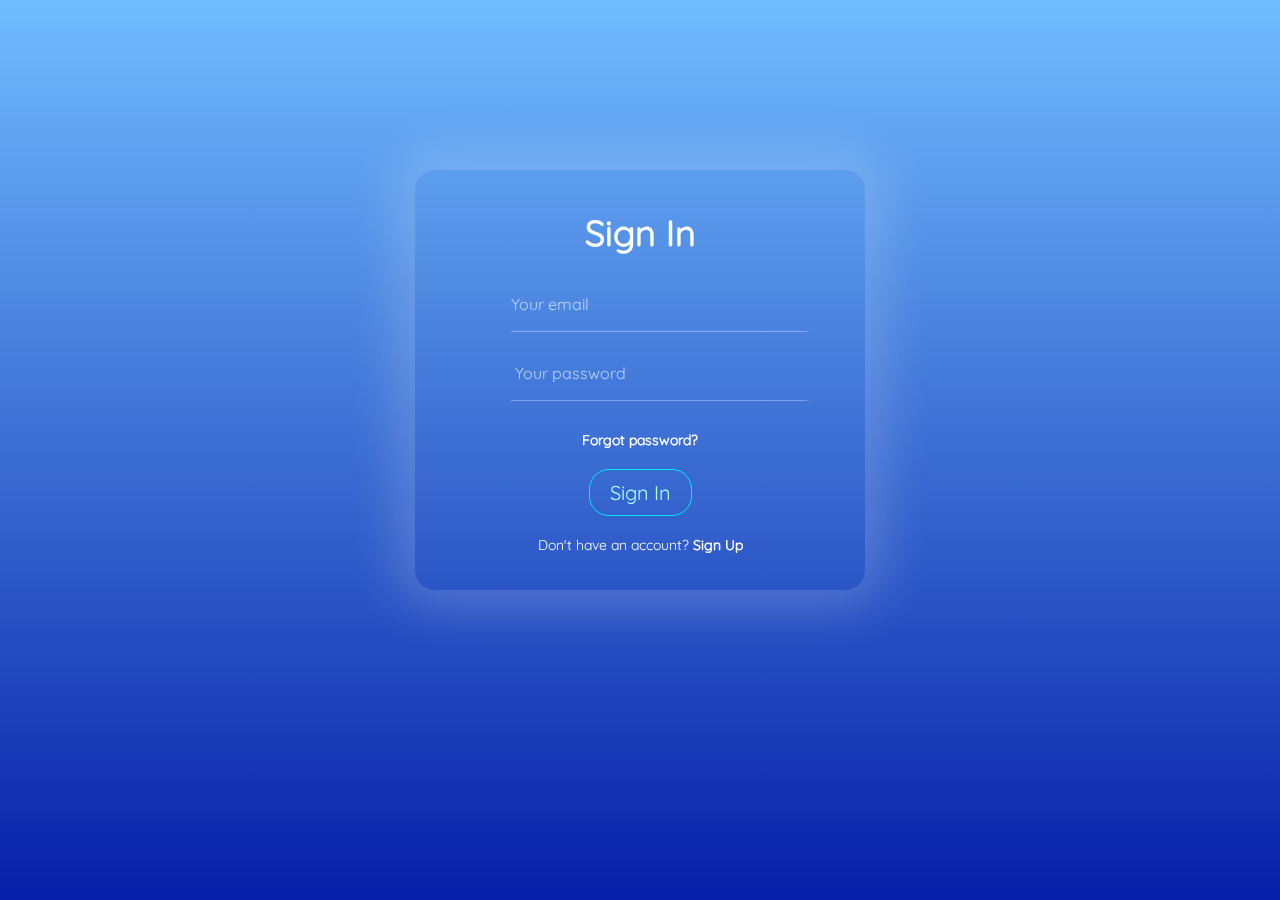
<file: index.html>
<!DOCTYPE html>
<html lang="en">
  <head>
    <meta charset="UTF-8" />
    <meta http-equiv="X-UA-Compatible" content="IE=edge" />
    <meta name="viewport" content="width=device-width, initial-scale=1.0" />
    <title>Sign In/Sign Up</title>
    <link rel="stylesheet" href="css/style.css" />
  </head>
  <body>
    <div class="container">
      <div class="card">
        <div class="inner-box">
          <div class="card-front">
            <div class="signup-form">
              <div class="title">Sign Up</div>
              <form action="#">
                <div class="input-boxes">
                  <div class="input-box">
                    <i class="fas fa-user"></i>
                    <input type="text" placeholder="Your name" required />
                  </div>
                  <div class="input-box">
                    <i class="fas fa-envelope"></i>
                    <input type="email" placeholder="Your email" required />
                  </div>
                  <div class="input-box">
                    <i class="fas fa-lock"></i>
                    <input
                      type="password"
                      placeholder="Your password"
                      required
                    />
                  </div>
                  <div class="input-box">
                    <i class="fas fa-lock"></i>
                    <input
                      type="password"
                      placeholder="Your password confirm"
                      required
                    />
                  </div>
                  <div class="button">
                    <button type="submit">Sign Up</button>
                  </div>
                  <div class="text sign-up-text">
                    Already have an account?<a class="btn flip in"> Sign In</a>
                  </div>
                </div>
              </form>
            </div>
          </div>
          <div class="card-back">
            <div class="title">Sign In</div>
            <form action="#">
              <div class="input-boxes">
                <div class="input-box">
                  <i class="fas fa-envelope"></i>
                  <input type="email" placeholder="Your email" required />
                </div>
                <div class="input-box">
                  <i class="fas fa-lock"></i>
                  <input
                    type="password"
                    placeholder=" Your password"
                    required
                  />
                </div>
                <div class="text">
                  <a href="reset.html">Forgot password?</a>
                </div>
                <div class="button">
                  <button type="submit">Sign In</button>
                </div>
                <div class="text sign-up-text">
                  Don't have an account?<a class="btn flip up"> Sign Up</a>
                </div>
              </div>
            </form>
          </div>
        </div>
      </div>
    </div>

    <script src="js/fontawesome.js"></script>
    <script src="js/jquery-3.6.0.min.js"></script>
    <script src="js/app.js"></script>
  </body>
</html>
</file>
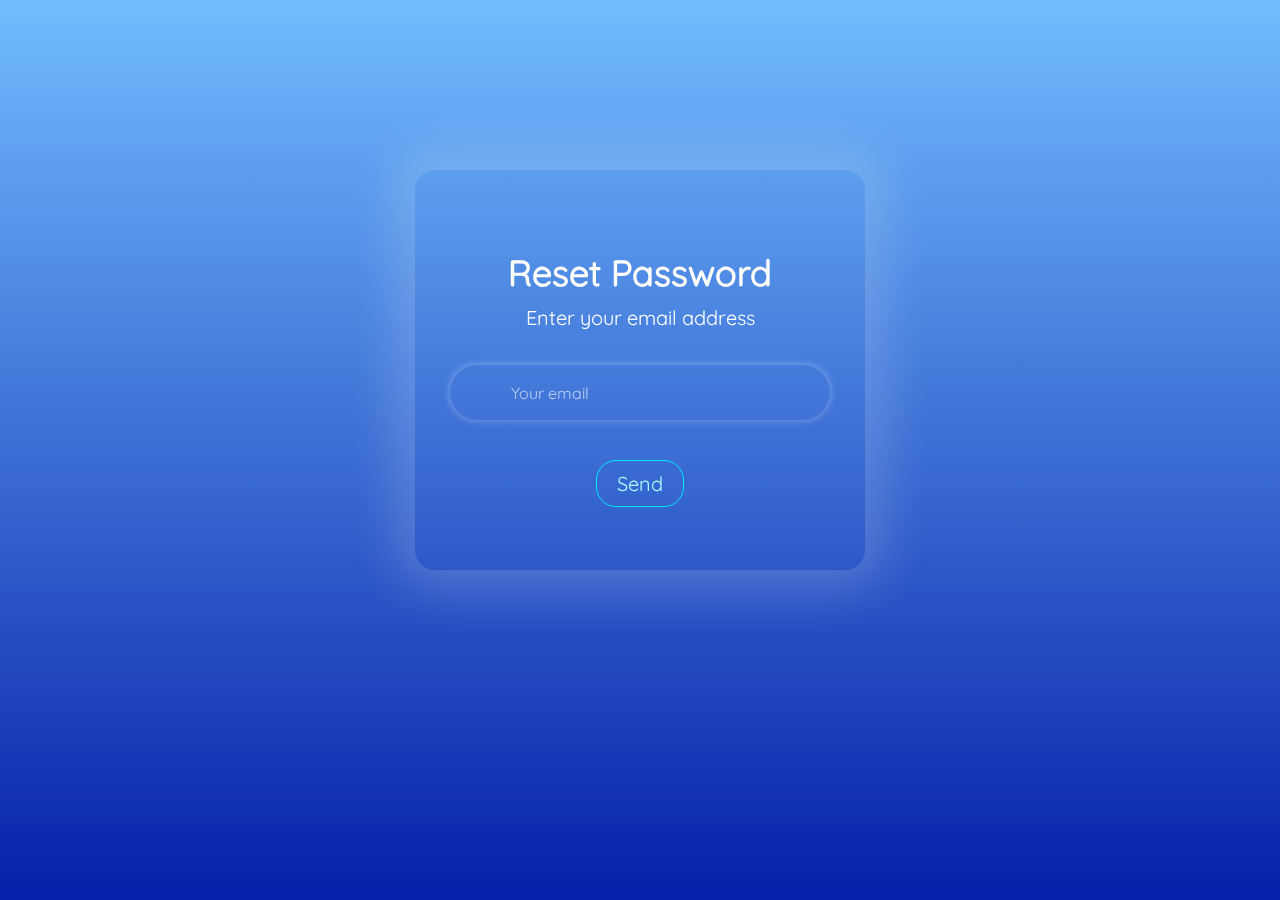
<file: reset.html>
<!DOCTYPE html>
<html lang="en">
  <head>
    <meta charset="UTF-8" />
    <meta http-equiv="X-UA-Compatible" content="IE=edge" />
    <meta name="viewport" content="width=device-width, initial-scale=1.0" />
    <title>Reset Password</title>
    <link rel="stylesheet" href="css/reset.css" />
  </head>
  <body>
    <div class="container">
      <div class="card">
        <div class="inner-box">
          <div class="card-front">
            <div class="code-form">
              <div class="title">Confirmation code</div>
              <div class="title-under">
                Enter the confirmation code <br />
                sent to the email.
              </div>
              <form action="#">
                <div class="input-boxes">
                  <div class="inputs">
                    <input maxlength="1" size="1" type="text" />
                    <input maxlength="1" size="1" type="text" />
                    <input maxlength="1" size="1" type="text" />
                    <input maxlength="1" size="1" type="text" />
                  </div>
                  <div class="button">
                    <button type="submit">Confirm</button>
                  </div>
                </div>
              </form>
            </div>
          </div>
          <div class="card-back">
            <div class="title">Reset Password</div>
            <div class="title-under">Enter your email address</div>
            <form class="form-up" action="#">
              <div class="input-boxes">
                <div class="input-box">
                  <i class="fas fa-envelope"></i>
                  <input type="email" placeholder="Your email" required />
                </div>
                <div class="button">
                  <button class="up" type="submit">Send</button>
                </div>
              </div>
            </form>
          </div>
        </div>
      </div>
    </div>

    <script src="js/fontawesome.js"></script>
    <script src="js/jquery-3.6.0.min.js"></script>
    <script src="js/reset.js"></script>
  </body>
</html>
</file>
<file: css/style.css>
@font-face {
  font-family: 'Quicksand';
  src: url('../fonts/Quicksand-Regular.ttf');
}
* {
  margin: 0;
  padding: 0;
  box-sizing: border-box;
  font-family: 'Quicksand';
}
body {
  background: rgb(6, 31, 168);
  background: linear-gradient(
    0deg,
    rgba(6, 31, 168, 1) 0%,
    rgba(113, 188, 255, 1) 100%
  );
  overflow: hidden;
  width: 100%;
  height: 100vh;
}
.container {
  width: 100%;
  height: 100%;
  color: #fff;
  padding-top: 120px;
}
.card {
  width: 450px;
  margin: 0 auto;
  perspective: 1500px;
}

.inner-box {
  position: relative;
  width: 100%;
  transform: rotateY(-180deg);
  transform-style: preserve-3d;
}
.card-front {
  position: absolute;
  width: 100%;
  height: 100%;
  background-position: center;
  background-size: cover;
  backface-visibility: hidden;
  box-shadow: 0 0 49px 20px rgba(255, 255, 255, 0.177);
  border-radius: 20px !important;
  height: 520px;
  padding-top: 30px !important;
}
.card-back {
  box-shadow: 0 0 49px 20px rgba(255, 255, 255, 0.177);
  position: absolute;
  width: 100%;
  height: 100%;
  background-position: center;
  background-size: cover;
  backface-visibility: hidden;
  border-radius: 20px !important;
  transform: rotateY(180deg);
  height: 420px;
  padding-top: 40px !important;
  margin-top: 50px !important;
}
.rotate-2 {
  transition: 1s all ease-in-out;
  transform: rotateY(-180deg) !important;
}
.rotate-1 {
  transition: 1s all ease-in-out;
  transform: rotateY(0deg);
}

.login-form,
.signup-form {
  width: 100%;
  padding: 0px 20px;
}
.title {
  text-align: center;
  font-size: 36px;
  font-weight: 500;
  color: #fff;
  font-weight: 600;
}
.title-under {
  margin-top: 6px;
  text-align: center;
  font-size: 20px;
  font-weight: 400;
  color: #fff;
}

.input-boxes {
  margin-top: 15px;
  display: flex;
  flex-direction: column;
  align-items: center;
}
::-webkit-input-placeholder {
  color: rgba(255, 255, 255, 0.632);
}
.input-box {
  max-width: 380px;
  width: 100%;
  height: 55px;
  margin: 7px 0;
  border-radius: 55px;
  display: grid;
  grid-template-columns: 15% 85%;
  padding: 0 0.4rem;
  overflow: hidden;
  color: white;
}
.signup-form .input-box:nth-child(4) {
  margin-bottom: 20px;
}
.card-back .input-box:nth-child(2) {
  margin-bottom: 20px;
}
.shadow-add {
  box-shadow: 0px 0px 7px 1px #ffffff7d;
}
.color-add {
  color: #fff !important;
}
.input-box input {
  background: none;
  outline: none;
  border: none;
  line-height: 1;
  font-size: 16px;
  color: rgb(255, 255, 255);
  border-bottom: 1px solid rgba(255, 255, 255, 0.34);
}
.border {
  border: none !important;
}

.input-box i {
  text-align: center;
  line-height: 55px;
  color: #ffffff9a;
  font-size: 1.1rem;
}

.text {
  font-size: 14px;
  font-weight: 500;
  color: #fff;
  margin-top: 10px;
}
.text a {
  text-decoration: none;
  font-weight: 600;
  color: #fff;
}
.text a:hover {
  text-decoration: underline;
}
.button {
  color: #fff;
  margin-top: 20px;
  display: flex;
  justify-content: center;
}
.button button {
  padding: 10px 20px;
  background-color: transparent;
  border: none;
  margin-bottom: 10px;
  border-radius: 20px;
  font-size: 20px;
  color: #abfbff;
  cursor: pointer;
  border: 1px solid #03e9f4;
  transition: 0.4s;
}

.button button:hover {
  background-color: #03e9f4;
  color: white;
  box-shadow: 0 0 10px 0 #03e9f4 inset, 0 0 10px 4px #03e9f4;
}
.login-text {
  text-align: center;
  margin-top: 25px;
}
.flip {
  cursor: pointer;
  font-weight: 600 !important;
  color: #fff !important;
}
.register {
  background-color: #fff;
  padding: 10px 30px;
  border: none;
  border-radius: 50px;
  margin-top: 30px;
  font-size: 17px;
}
@media (max-width: 490px) {
  .card {
    width: 100% !important;
  }
  .card-front {
    border-radius: 0 !important;
  }
  .card-back {
    border-radius: 0 !important;
  }
}
@media (max-width: 490px) {
  .card {
    width: 100% !important;
  }
  .card-front {
    border-radius: 0 !important;
  }
  .card-back {
    border-radius: 0 !important;
    padding: 0px 10px;
  }
}
</file>
